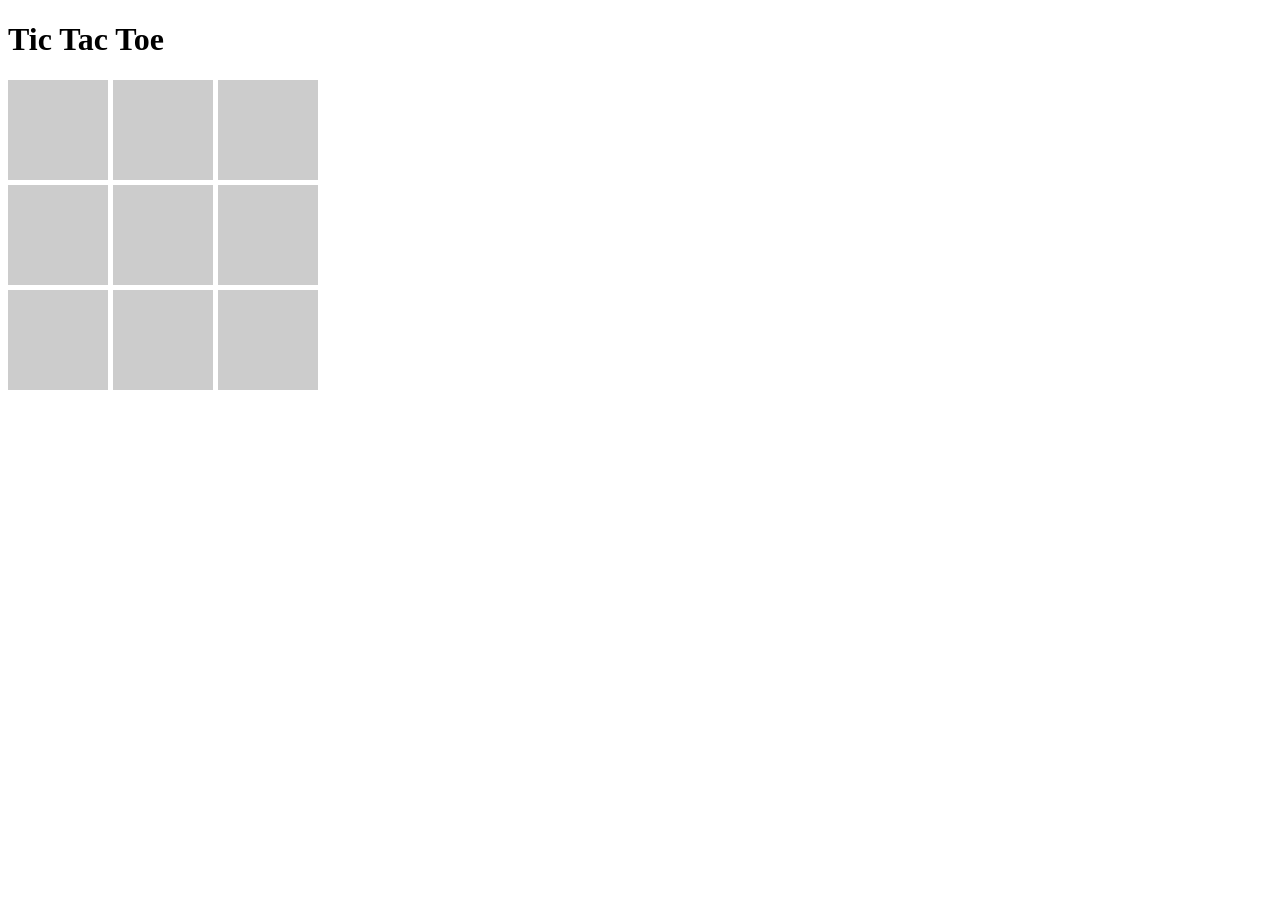
<file: index.html>
<!DOCTYPE html>
<html>

<head>

  <title>Tic Tac Toe</title>

  <style>

    .board {

      display: grid;

      grid-template-columns: repeat(3, 100px);

      grid-gap: 5px;

    }

    .cell {

      width: 100px;

      height: 100px;

      text-align: center;

      font-size: 24px;

      background-color: #ccc;

      cursor: pointer;

    }

  </style>

</head>

<body>

  <h1>Tic Tac Toe</h1>

  <div class="board" id="board">

    <!-- Create the grid cells dynamically using JavaScript -->

  </div>

  <p id="message"></p>

  <script>

    const board = document.getElementById("board");

    const message = document.getElementById("message");

    const cells = [];

    let currentPlayer = "X";

    let gameOver = false;

    // Create the Tic Tac Toe grid

    for (let i = 0; i < 3; i++) {

      for (let j = 0; j < 3; j++) {

        const cell = document.createElement("div");

        cell.classList.add("cell");

        cell.dataset.row = i;

        cell.dataset.col = j;

        cell.addEventListener("click", handleClick);

        cells.push(cell);

        board.appendChild(cell);

      }

    }

    function checkWinner() {

      const winPatterns = [

        [0, 1, 2],

        [3, 4, 5],

        [6, 7, 8],

        [0, 3, 6],

        [1, 4, 7],

        [2, 5, 8],

        [0, 4, 8],

        [2, 4, 6],

      ];

      for (const pattern of winPatterns) {

        const [a, b, c] = pattern;

        if (

          cells[a].textContent &&

          cells[a].textContent === cells[b].textContent &&

          cells[a].textContent === cells[c].textContent

        ) {

          cells[a].style.backgroundColor = "green";

          cells[b].style.backgroundColor = "green";

          cells[c].style.backgroundColor = "green";

          message.textContent = `${currentPlayer} wins!`;

          gameOver = true;

          return;

        }

      }

      if (cells.every((cell) => cell.textContent)) {

        message.textContent = "It's a draw!";

        gameOver = true;

      }

    }

    function handleClick() {

      if (gameOver || this.textContent) return;

      this.textContent = currentPlayer;

      checkWinner();

      currentPlayer = currentPlayer === "X" ? "O" : "X";

    }

  </script>

</body>

</html>
</file>
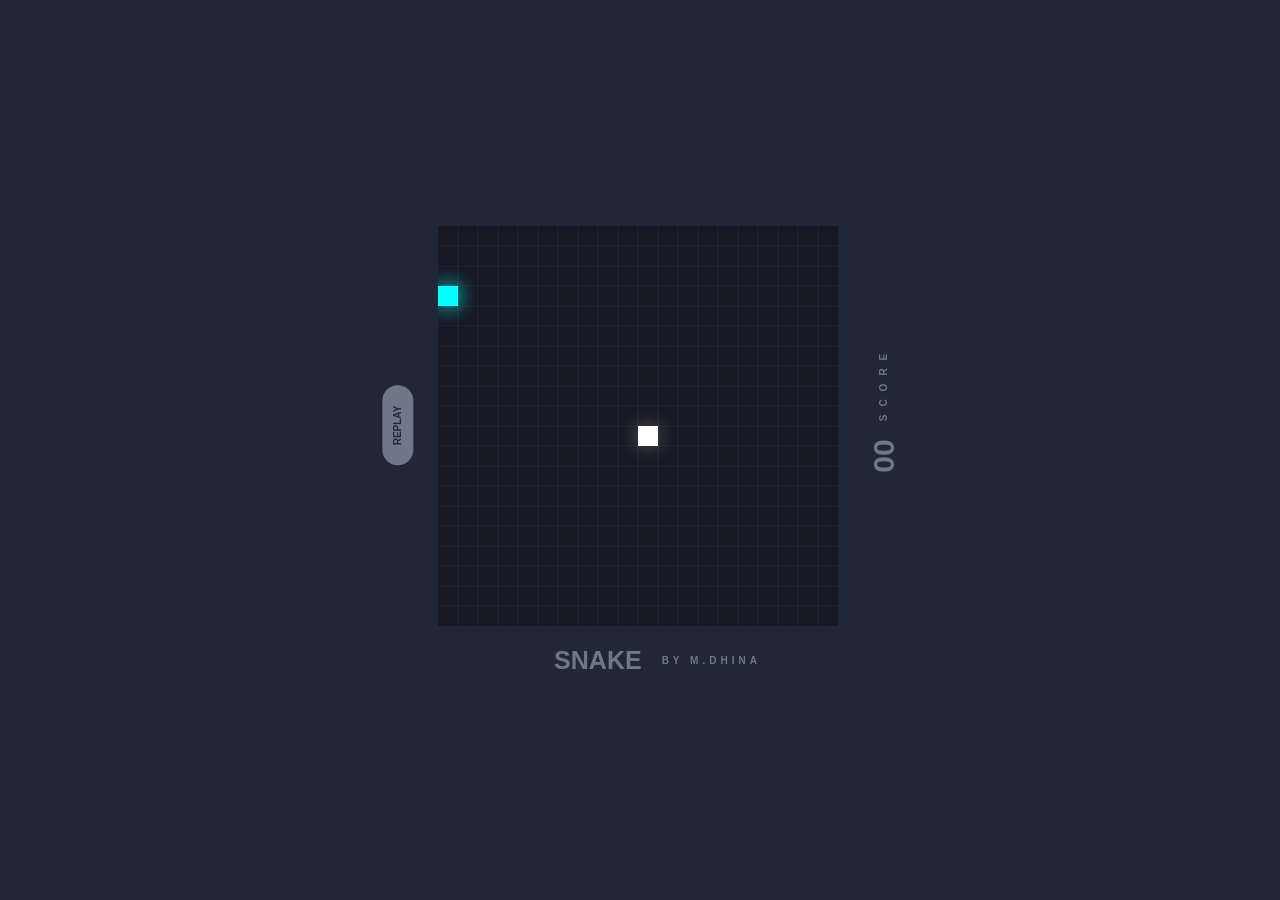
<file: Snake.html>
<html>
    <style>
        @font-face {
  font-family: "game";
  src: url("https://fonts.googleapis.com/css2?family=Poppins:wght@500;800&display=swap");
}
* {
  padding: 0;
  margin: 0;
  box-sizing: border-box;
}
button:focus {
  outline: 0;
}

html,
body {
  height: 100%;
  font-family: "Poppins", sans-serif;
  color: #6e7888;
}
body {
  background-color: #222738;
  display: flex;
  justify-content: center;
  align-items: center;
  color: #6e7888;
}
canvas {
  background-color: #181825;
}
.container {
  display: flex;
  width: 100%;
  height: 100%;
  flex-flow: column wrap;
  justify-content: center;
  align-items: center;
}
#ui {
  display: flex;
  align-items: center;
  font-size: 10px;
  flex-flow: column;
  margin-left: 8px;
}
h2 {
  font-weight: 900;
  font-size: 10px;
  letter-spacing: 8px;
  margin-bottom: 30px;
  transform: rotate(270deg);
}
#score {
  margin-top: 20px;
  font-size: 30px;
  font-weight: 800;
  transform: rotate(-90deg);
}
.noselect {
  user-select: none;
}
#replay {
  font-size: 10px;
  padding: 10px 20px;
  background: #6e7888;
  border: none;
  color: #222738;
  border-radius: 40px;
  font-weight: 800;
  transform: rotate(270deg);
  cursor: pointer;
  transition: all 200ms cubic-bezier(0.4, 0, 0.2, 1);
}
#replay:hover {
  background: #a6aab5;
  background: #4cffd7;
  transition: all 200ms cubic-bezier(0.4, 0, 0.2, 1);
}
#replay svg {
  margin-right: 8px;
}
@media (max-width: 600px) {
  #replay {
    margin-bottom: 20px;
  }
  #replay,
  h2 {
    transform: rotate(0deg);
  }
  #ui {
    flex-flow: row wrap;
    margin-bottom: 20px;
  }
  #score {
    margin-top: 0;
    margin-left: 20px;
  }
  .container {
    flex-flow: column wrap;
  }
}
#author {
  width: 100%;
  bottom: 40px;
  display: inline-flex;
  align-items: center;
  justify-content: center;
  font-weight: 600;
  color: inherit;
  text-transform: uppercase;
  padding-left: 35px;
}
#author span {
  font-size: 10px;
  margin-left: 20px;
  color: inherit;
  letter-spacing: 4px;
}
#author h1 {
  font-size: 25px;
}
.wrapper {
  display: flex;
  flex-flow: row wrap;
  justify-content: center;
  align-items: center;
  margin-bottom: 20px;
}

    </style>
    <body>
<div class="container noselect">
    <div class="wrapper">
      <button id="replay">
        <i class="fas fa-play"></i>
        REPLAY
      </button>
      <div id="canvas">
  
      </div>
      <div id="ui">
        <h2> SCORE
        </h2>
        <span id="score">00</span>
      </div>
    </div>
    <div id="author">
      <h1>SNAKE</h1> <span>by M.DHINA</span>
    </div>
  </div>
  </body>
  <script>
      /**
 * Snake game created with plain JavaScript by Ibrahim fariat.
 * Follow me if you like it!
 **/

let dom_replay = document.querySelector("#replay");
let dom_score = document.querySelector("#score");
let dom_canvas = document.createElement("canvas");
document.querySelector("#canvas").appendChild(dom_canvas);
let CTX = dom_canvas.getContext("2d");

const W = (dom_canvas.width = 400);
const H = (dom_canvas.height = 400);

let snake,
  food,
  currentHue,
  cells = 20,
  cellSize,
  isGameOver = false,
  tails = [],
  score = 00,
  maxScore = window.localStorage.getItem("maxScore") || undefined,
  particles = [],
  splashingParticleCount = 20,
  cellsCount,
  requestID;

let helpers = {
  Vec: class {
    constructor(x, y) {
      this.x = x;
      this.y = y;
    }
    add(v) {
      this.x += v.x;
      this.y += v.y;
      return this;
    }
    mult(v) {
      if (v instanceof helpers.Vec) {
        this.x *= v.x;
        this.y *= v.y;
        return this;
      } else {
        this.x *= v;
        this.y *= v;
        return this;
      }
    }
  },
  isCollision(v1, v2) {
    return v1.x == v2.x && v1.y == v2.y;
  },
  garbageCollector() {
    for (let i = 0; i < particles.length; i++) {
      if (particles[i].size <= 0) {
        particles.splice(i, 1);
      }
    }
  },
  drawGrid() {
    CTX.lineWidth = 1.1;
    CTX.strokeStyle = "#232332";
    CTX.shadowBlur = 0;
    for (let i = 1; i < cells; i++) {
      let f = (W / cells) * i;
      CTX.beginPath();
      CTX.moveTo(f, 0);
      CTX.lineTo(f, H);
      CTX.stroke();
      CTX.beginPath();
      CTX.moveTo(0, f);
      CTX.lineTo(W, f);
      CTX.stroke();
      CTX.closePath();
    }
  },
  randHue() {
    return ~~(Math.random() * 360);
  },
  hsl2rgb(hue, saturation, lightness) {
    if (hue == undefined) {
      return [0, 0, 0];
    }
    var chroma = (1 - Math.abs(2 * lightness - 1)) * saturation;
    var huePrime = hue / 60;
    var secondComponent = chroma * (1 - Math.abs((huePrime % 2) - 1));

    huePrime = ~~huePrime;
    var red;
    var green;
    var blue;

    if (huePrime === 0) {
      red = chroma;
      green = secondComponent;
      blue = 0;
    } else if (huePrime === 1) {
      red = secondComponent;
      green = chroma;
      blue = 0;
    } else if (huePrime === 2) {
      red = 0;
      green = chroma;
      blue = secondComponent;
    } else if (huePrime === 3) {
      red = 0;
      green = secondComponent;
      blue = chroma;
    } else if (huePrime === 4) {
      red = secondComponent;
      green = 0;
      blue = chroma;
    } else if (huePrime === 5) {
      red = chroma;
      green = 0;
      blue = secondComponent;
    }

    var lightnessAdjustment = lightness - chroma / 2;
    red += lightnessAdjustment;
    green += lightnessAdjustment;
    blue += lightnessAdjustment;

    return [
      Math.round(red * 255),
      Math.round(green * 255),
      Math.round(blue * 255)
    ];
  },
  lerp(start, end, t) {
    return start * (1 - t) + end * t;
  }
};

let KEY = {
  ArrowUp: false,
  ArrowRight: false,
  ArrowDown: false,
  ArrowLeft: false,
  resetState() {
    this.ArrowUp = false;
    this.ArrowRight = false;
    this.ArrowDown = false;
    this.ArrowLeft = false;
  },
  listen() {
    addEventListener(
      "keydown",
      (e) => {
        if (e.key === "ArrowUp" && this.ArrowDown) return;
        if (e.key === "ArrowDown" && this.ArrowUp) return;
        if (e.key === "ArrowLeft" && this.ArrowRight) return;
        if (e.key === "ArrowRight" && this.ArrowLeft) return;
        this[e.key] = true;
        Object.keys(this)
          .filter((f) => f !== e.key && f !== "listen" && f !== "resetState")
          .forEach((k) => {
            this[k] = false;
          });
      },
      false
    );
  }
};

class Snake {
  constructor(i, type) {
    this.pos = new helpers.Vec(W / 2, H / 2);
    this.dir = new helpers.Vec(0, 0);
    this.type = type;
    this.index = i;
    this.delay = 5;
    this.size = W / cells;
    this.color = "white";
    this.history = [];
    this.total = 1;
  }
  draw() {
    let { x, y } = this.pos;
    CTX.fillStyle = this.color;
    CTX.shadowBlur = 20;
    CTX.shadowColor = "rgba(255,255,255,.3 )";
    CTX.fillRect(x, y, this.size, this.size);
    CTX.shadowBlur = 0;
    if (this.total >= 2) {
      for (let i = 0; i < this.history.length - 1; i++) {
        let { x, y } = this.history[i];
        CTX.lineWidth = 1;
        CTX.fillStyle = "rgba(225,225,225,1)";
        CTX.fillRect(x, y, this.size, this.size);
      }
    }
  }
  walls() {
    let { x, y } = this.pos;
    if (x + cellSize > W) {
      this.pos.x = 0;
    }
    if (y + cellSize > W) {
      this.pos.y = 0;
    }
    if (y < 0) {
      this.pos.y = H - cellSize;
    }
    if (x < 0) {
      this.pos.x = W - cellSize;
    }
  }
  controlls() {
    let dir = this.size;
    if (KEY.ArrowUp) {
      this.dir = new helpers.Vec(0, -dir);
    }
    if (KEY.ArrowDown) {
      this.dir = new helpers.Vec(0, dir);
    }
    if (KEY.ArrowLeft) {
      this.dir = new helpers.Vec(-dir, 0);
    }
    if (KEY.ArrowRight) {
      this.dir = new helpers.Vec(dir, 0);
    }
  }
  selfCollision() {
    for (let i = 0; i < this.history.length; i++) {
      let p = this.history[i];
      if (helpers.isCollision(this.pos, p)) {
        isGameOver = true;
      }
    }
  }
  update() {
    this.walls();
    this.draw();
    this.controlls();
    if (!this.delay--) {
      if (helpers.isCollision(this.pos, food.pos)) {
        incrementScore();
        particleSplash();
        food.spawn();
        this.total++;
      }
      this.history[this.total - 1] = new helpers.Vec(this.pos.x, this.pos.y);
      for (let i = 0; i < this.total - 1; i++) {
        this.history[i] = this.history[i + 1];
      }
      this.pos.add(this.dir);
      this.delay = 5;
      this.total > 3 ? this.selfCollision() : null;
    }
  }
}

class Food {
  constructor() {
    this.pos = new helpers.Vec(
      ~~(Math.random() * cells) * cellSize,
      ~~(Math.random() * cells) * cellSize
    );
    this.color = currentHue = `hsl(${~~(Math.random() * 360)},100%,50%)`;
    this.size = cellSize;
  }
  draw() {
    let { x, y } = this.pos;
    CTX.globalCompositeOperation = "lighter";
    CTX.shadowBlur = 20;
    CTX.shadowColor = this.color;
    CTX.fillStyle = this.color;
    CTX.fillRect(x, y, this.size, this.size);
    CTX.globalCompositeOperation = "source-over";
    CTX.shadowBlur = 0;
  }
  spawn() {
    let randX = ~~(Math.random() * cells) * this.size;
    let randY = ~~(Math.random() * cells) * this.size;
    for (let path of snake.history) {
      if (helpers.isCollision(new helpers.Vec(randX, randY), path)) {
        return this.spawn();
      }
    }
    this.color = currentHue = `hsl(${helpers.randHue()}, 100%, 50%)`;
    this.pos = new helpers.Vec(randX, randY);
  }
}

class Particle {
  constructor(pos, color, size, vel) {
    this.pos = pos;
    this.color = color;
    this.size = Math.abs(size / 2);
    this.ttl = 0;
    this.gravity = -0.2;
    this.vel = vel;
  }
  draw() {
    let { x, y } = this.pos;
    let hsl = this.color
      .split("")
      .filter((l) => l.match(/[^hsl()$% ]/g))
      .join("")
      .split(",")
      .map((n) => +n);
    let [r, g, b] = helpers.hsl2rgb(hsl[0], hsl[1] / 100, hsl[2] / 100);
    CTX.shadowColor = `rgb(${r},${g},${b},${1})`;
    CTX.shadowBlur = 0;
    CTX.globalCompositeOperation = "lighter";
    CTX.fillStyle = `rgb(${r},${g},${b},${1})`;
    CTX.fillRect(x, y, this.size, this.size);
    CTX.globalCompositeOperation = "source-over";
  }
  update() {
    this.draw();
    this.size -= 0.3;
    this.ttl += 1;
    this.pos.add(this.vel);
    this.vel.y -= this.gravity;
  }
}

function incrementScore() {
  score++;
  dom_score.innerText = score.toString().padStart(2, "0");
}

function particleSplash() {
  for (let i = 0; i < splashingParticleCount; i++) {
    let vel = new helpers.Vec(Math.random() * 6 - 3, Math.random() * 6 - 3);
    let position = new helpers.Vec(food.pos.x, food.pos.y);
    particles.push(new Particle(position, currentHue, food.size, vel));
  }
}

function clear() {
  CTX.clearRect(0, 0, W, H);
}

function initialize() {
  CTX.imageSmoothingEnabled = false;
  KEY.listen();
  cellsCount = cells * cells;
  cellSize = W / cells;
  snake = new Snake();
  food = new Food();
  dom_replay.addEventListener("click", reset, false);
  loop();
}

function loop() {
  clear();
  if (!isGameOver) {
    requestID = setTimeout(loop, 1000 / 60);
    helpers.drawGrid();
    snake.update();
    food.draw();
    for (let p of particles) {
      p.update();
    }
    helpers.garbageCollector();
  } else {
    clear();
    gameOver();
  }
}

function gameOver() {
  maxScore ? null : (maxScore = score);
  score > maxScore ? (maxScore = score) : null;
  window.localStorage.setItem("maxScore", maxScore);
  CTX.fillStyle = "#4cffd7";
  CTX.textAlign = "center";
  CTX.font = "bold 30px Poppins, sans-serif";
  CTX.fillText("GAME OVER", W / 2, H / 2);
  CTX.font = "15px Poppins, sans-serif";
  CTX.fillText(`SCORE   ${score}`, W / 2, H / 2 + 60);
  CTX.fillText(`MAXSCORE   ${maxScore}`, W / 2, H / 2 + 80);
}

function reset() {
  dom_score.innerText = "00";
  score = "00";
  snake = new Snake();
  food.spawn();
  KEY.resetState();
  isGameOver = false;
  clearTimeout(requestID);
  loop();
}

initialize();

  </script>
  </html>
</file>
